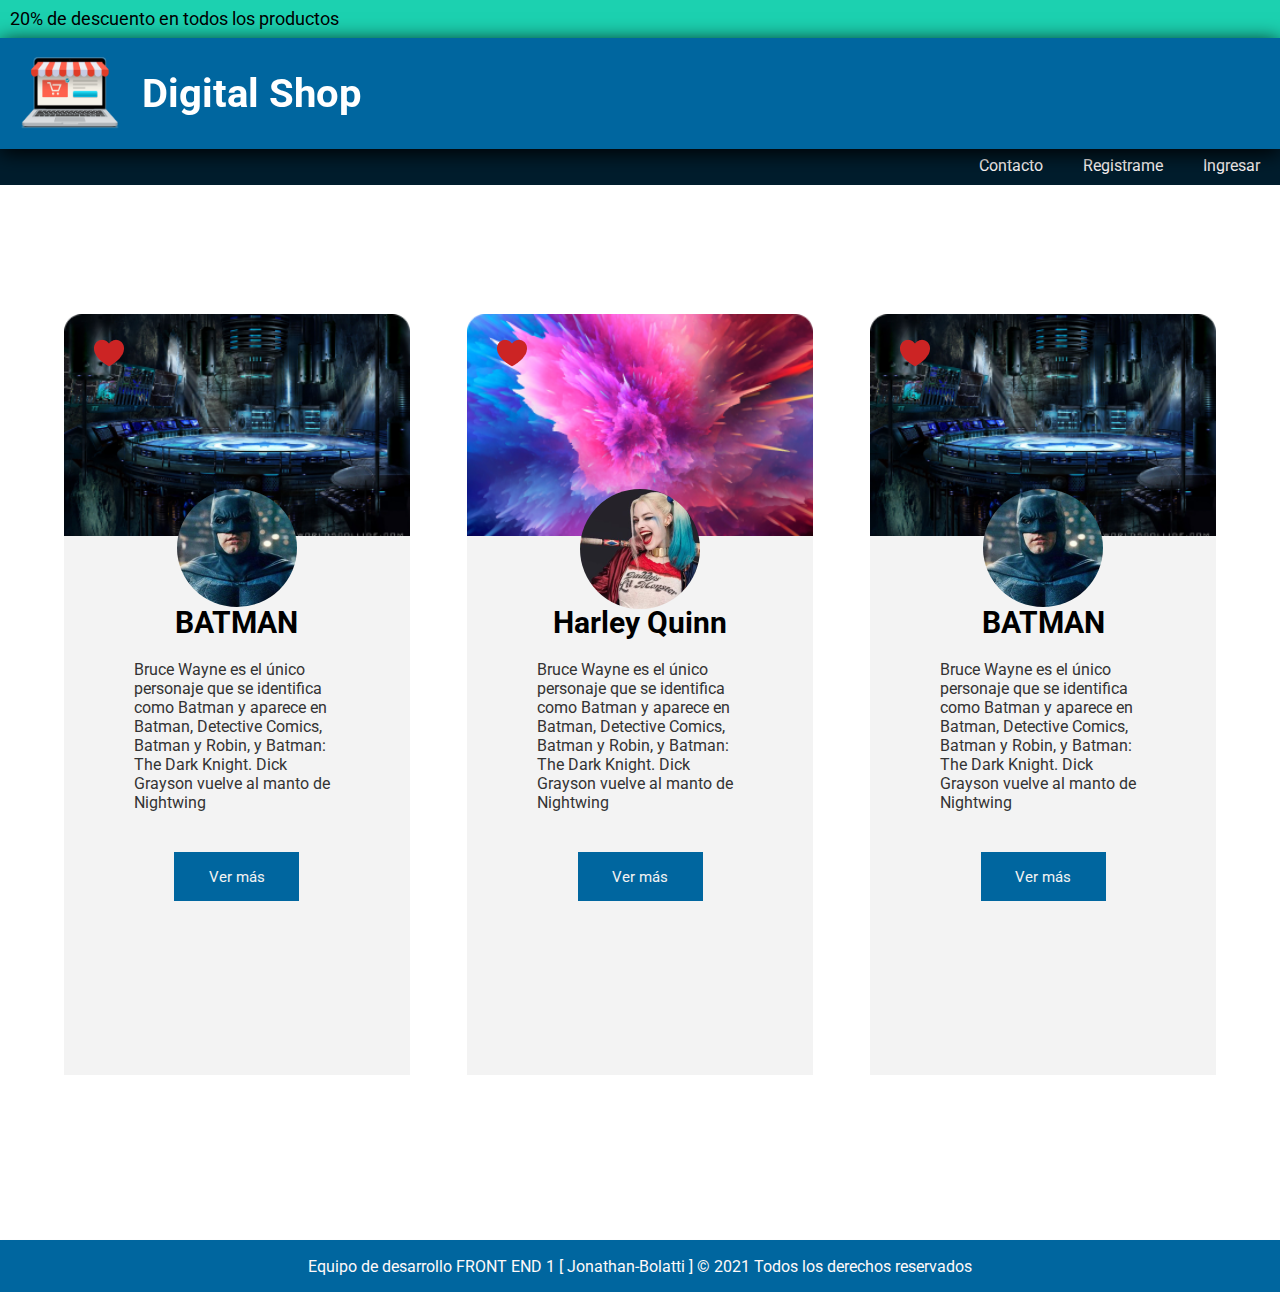
<file: index.html>
<!DOCTYPE html>
<html lang="en">

<head>
    <meta charset="UTF-8">
    <meta http-equiv="X-UA-Compatible" content="IE=edge">
    <meta name="viewport" content="width=device-width, initial-scale=1.0">
    <link href="https://fonts.googleapis.com/css2?family=Roboto:wght@300&display=swap" rel="stylesheet">
    <link rel="stylesheet" href="css/styles.css">
    <title>Cards Super Heroes</title>
</head>

<body>
    <header>
        <nav>
            <div class="descuento">
                <p class="descuento-text">20% de descuento en todos los productos</p>
            </div>
         
            <div class="nav-menu">
                <a class="nav-button" href="/contacto.html">Contacto</a>
                <a class="nav-button" href="/registro.html">Registrame</a>
                <a class="nav-button" href="/login.html">Ingresar</a>
            </div>
        </nav>
    </header>

    <main>
        <div class="barra-sticky">
            <a href="/" class="button-home">
                <img src="img/logo.png" class="logo-img" alt="">
                <p class="barra-text">Digital Shop</p>
            </a>
        </div>
        <section class="cards">
            <div class="container">
                <article class="container-cards">
                    <div class="card">
                        <img class="portada-card" src="img/img-background-card-batman.png"
                            alt="aca la va img background">
                        <img class="heart-card" src="img/Vector.png" alt="">
                        <div class="card-contenido">
                            <img class="logo-card" src="img/img-logo-batman.png" alt="aca va el logo">
                            <div class="descripcion-card">
                                <h3 class="title-card">BATMAN</h3>
                                <p class="text-card">
                                    Bruce Wayne es el único personaje que se identifica como Batman y aparece en Batman,
                                    Detective Comics, Batman y Robin, y Batman: The Dark Knight. Dick Grayson vuelve al
                                    manto de Nightwing</p>
                                <a href="#" class="button-card">
                                    <p class="text-button">Ver más</p>
                                </a>
                            </div>
                        </div>
                    </div>

                    <div class="card">
                        <img class="portada-card" src="img/img-background-card-HarleyQuinn.png"
                            alt="aca la va img background">
                        <img class="heart-card" src="img/Vector.png" alt="">
                        <div class="card-contenido">
                            <img class="logo-card" src="img/img-logo-HarleyQ.png" alt="aca va el logo">
                            <div class="descripcion-card">
                                <h3 class="title-card">Harley Quinn</h3>
                                <p class="text-card">
                                    Bruce Wayne es el único personaje que se identifica como Batman y aparece en Batman,
                                    Detective Comics, Batman y Robin, y Batman: The Dark Knight. Dick Grayson vuelve al
                                    manto de Nightwing</p>
                                <a href="#" class="button-card">
                                    <p class="text-button">Ver más</p>
                                </a>
                            </div>
                        </div>
                    </div>
                    <div class="card">
                        <img class="portada-card" src="img/img-background-card-batman.png"
                            alt="aca la va img background">
                        <img class="heart-card" src="img/Vector.png" alt="">
                        <div class="card-contenido">
                            <img class="logo-card" src="img/img-logo-batman.png" alt="aca va el logo">
                            <div class="descripcion-card">
                                <h3 class="title-card">BATMAN</h3>
                                <p class="text-card">
                                    Bruce Wayne es el único personaje que se identifica como Batman y aparece en Batman,
                                    Detective Comics, Batman y Robin, y Batman: The Dark Knight. Dick Grayson vuelve al
                                    manto de Nightwing</p>
                                <a href="#" class="button-card">
                                    <p class="text-button">Ver más</p>
                                </a>
                            </div>
                        </div>
                    </div>

                </article>
            </div>
        </section>
    </main>
    <footer>
        <div class="footer-div">
            <p class="footer-text">Equipo de desarrollo FRONT END 1 [ Jonathan-Bolatti ]   &copy; 2021 Todos los derechos reservados</p>
        </div>
    </footer>
</body>

</html>.
</file>
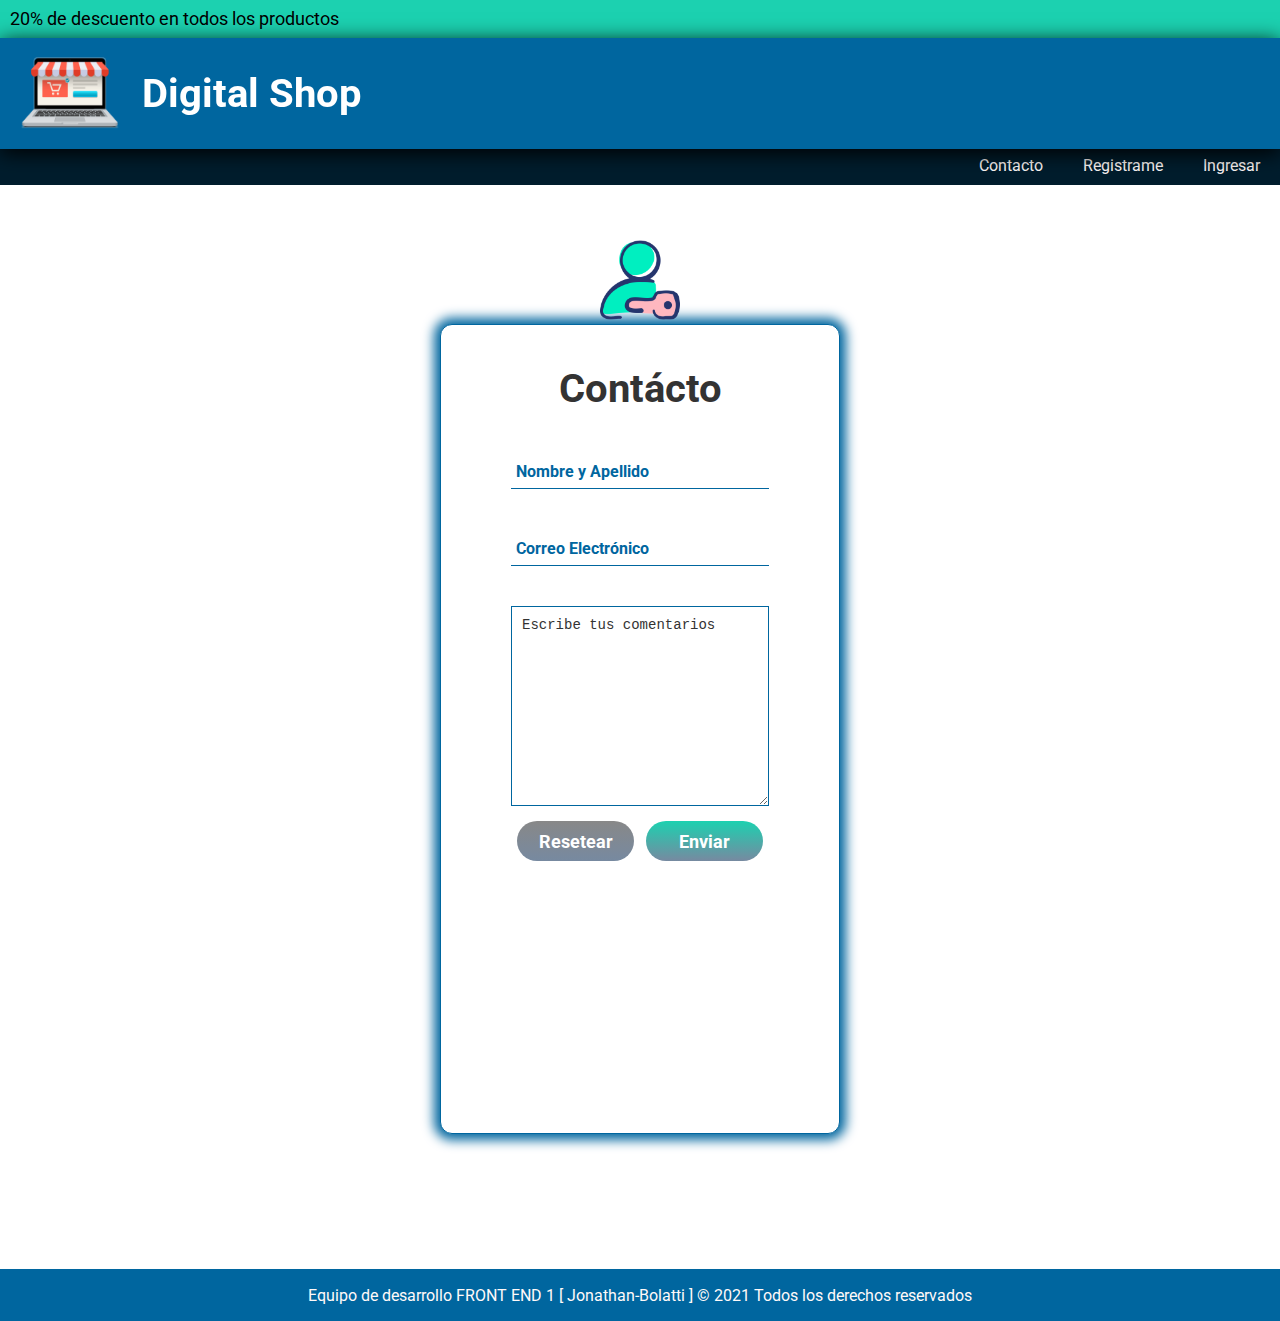
<file: contacto.html>
<!DOCTYPE html>
<html lang="en">

<head>
    <meta charset="UTF-8">
    <meta http-equiv="X-UA-Compatible" content="IE=edge">
    <meta name="viewport" content="width=device-width, initial-scale=1.0">
    <link href="https://fonts.googleapis.com/css2?family=Roboto:wght@300&display=swap" rel="stylesheet">
    <link rel="stylesheet" href="css/styles.css">
    <link rel="stylesheet" href="css/styles-form.css">
    <title>Contacto</title>
</head>

<body>
    <header>
        <nav>
            <div class="descuento">
                <p class="descuento-text">20% de descuento en todos los productos</p>
            </div>
            <div class="barra-sticky">
                <a href="/" class="button-home">
                    <img src="img/logo.png" class="logo-img" alt="">
                    <p class="barra-text">Digital Shop</p>
                </a>
            </div>
            <div class="nav-menu">
                <a class="nav-button" href="/contacto.html">Contacto</a>
                <a class="nav-button" href="/registro.html">Registrame</a>
                <a class="nav-button" href="/login.html">Ingresar</a>
            </div>
        </nav>
    </header>
    <main>

       
        <section class="form-contac">
            <form action="/" method="GET" id="form">
                <div class="contac-box">
                    <div class="cabecera-form">
                        <img src="img/login.png" class="login-img" alt="">
                        <h1>Contácto</h1>
                    </div>
                    <div class="grupo">
                        <input class="input" type="text" name="name" id="name" required><span class="barra"></span>
                        <label class="label" for="text">Nombre y Apellido</label>
                    </div>
                    <div class="grupo">
                        <input class="input" type="email" name="email" id="email" required><span class="barra"></span>
                        <label class="label" for="email">Correo Electrónico</label>
                    </div>

                    <div class="grupo-box">
                        <label for="Textarea" class="label"></label>
                        <textarea class="form-control" id="Textarea" >Escribe tus comentarios</textarea>
                      </div>


                    <div class="grupo-buttons">
                        <div class="buttons-contac">
                            <button class="button-reset" type="reset">Resetear</button>
                            <button class="button-register" type="submit">Enviar</button>
                        </div>
                    </div>


                </div>
            </form>
        </section>

    </main>
    <footer>
        <div class="footer-div">
            <p class="footer-text">Equipo de desarrollo FRONT END 1 [ Jonathan-Bolatti ] &copy; 2021 Todos los derechos
                reservados</p>

        </div>
    </footer>

</body>

</html>
</file>
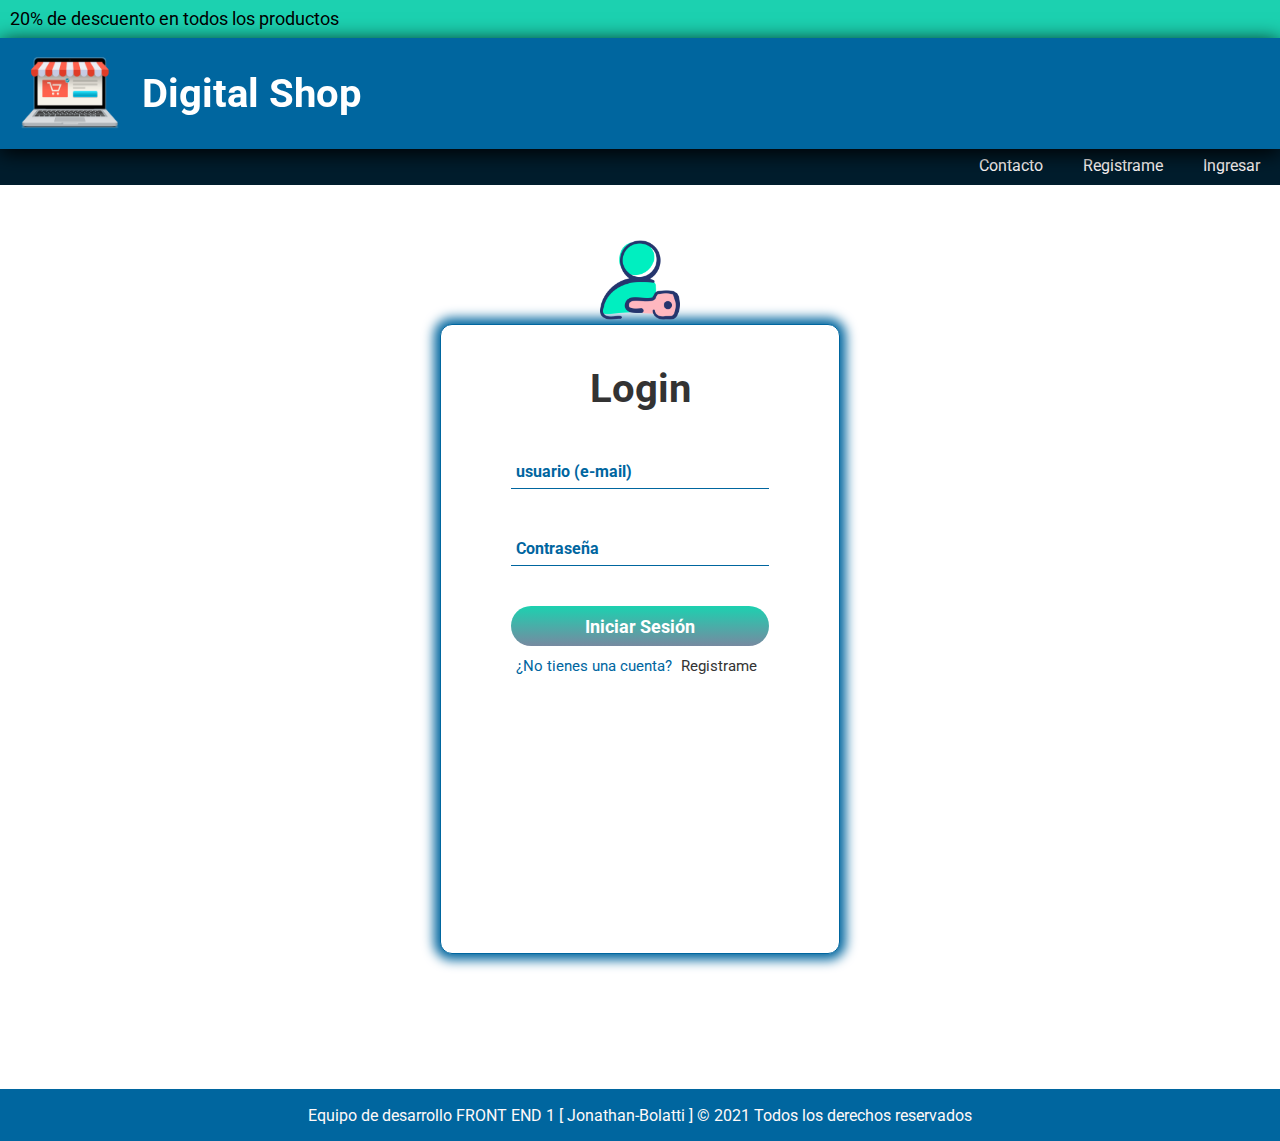
<file: login.html>
<!DOCTYPE html>
<html lang="en">

<head>
    <meta charset="UTF-8">
    <meta http-equiv="X-UA-Compatible" content="IE=edge">
    <meta name="viewport" content="width=device-width, initial-scale=1.0">
    <link href="https://fonts.googleapis.com/css2?family=Roboto:wght@300&display=swap" rel="stylesheet">
    <link rel="stylesheet" href="css/styles.css">
    <link rel="stylesheet" href="css/styles-form.css">
    <title>Login</title>
</head>

<body>
    <header>
        <nav>
            <div class="descuento">
                <p class="descuento-text">20% de descuento en todos los productos</p>
            </div>
            <div class="barra-sticky">
                <a href="/" class="button-home">
                    <img src="img/logo.png" class="logo-img" alt="">
                    <p class="barra-text">Digital Shop</p>
                </a>
            </div>
            <div class="nav-menu">
                <a class="nav-button" href="/contacto.html">Contacto</a>
                <a class="nav-button" href="/registro.html">Registrame</a>
                <a class="nav-button" href="/login.html">Ingresar</a>
            </div>
        </nav>
    </header>
    <main>
        <section class="form-login">
            <form action="/" method="GET" id="form">
                <div class="form">
                    <div class="cabecera-form">
                        <img src="img/login.png" class="login-img" alt="">
                        <h1>Login</h1>
                    </div>
                    <div class="grupo">
                        <input class="input" type="email" name="email" id="email" required><span class="barra"></span>
                         <label class="label" for="email">usuario (e-mail)</label>
                    </div>

                    <div class="grupo">
                        <input class="input" type="password" name="password" id="password" required><span class="barra"></span>
                            <label class="label" for="password">Contraseña</label>

                        <button class="button" type="submit">Iniciar Sesión</button>

                        <a class="registrarse-link" href="/registro.html">¿No tienes una cuenta?
                            <span>Registrame</span></a>
                    </div>


                </div>
            </form>
        </section>

    </main>
    <footer>
        <div class="footer-div">
            <p class="footer-text">Equipo de desarrollo FRONT END 1 [ Jonathan-Bolatti ]   &copy; 2021 Todos los derechos reservados</p>

        </div>
    </footer>

</body>

</html>
</file>
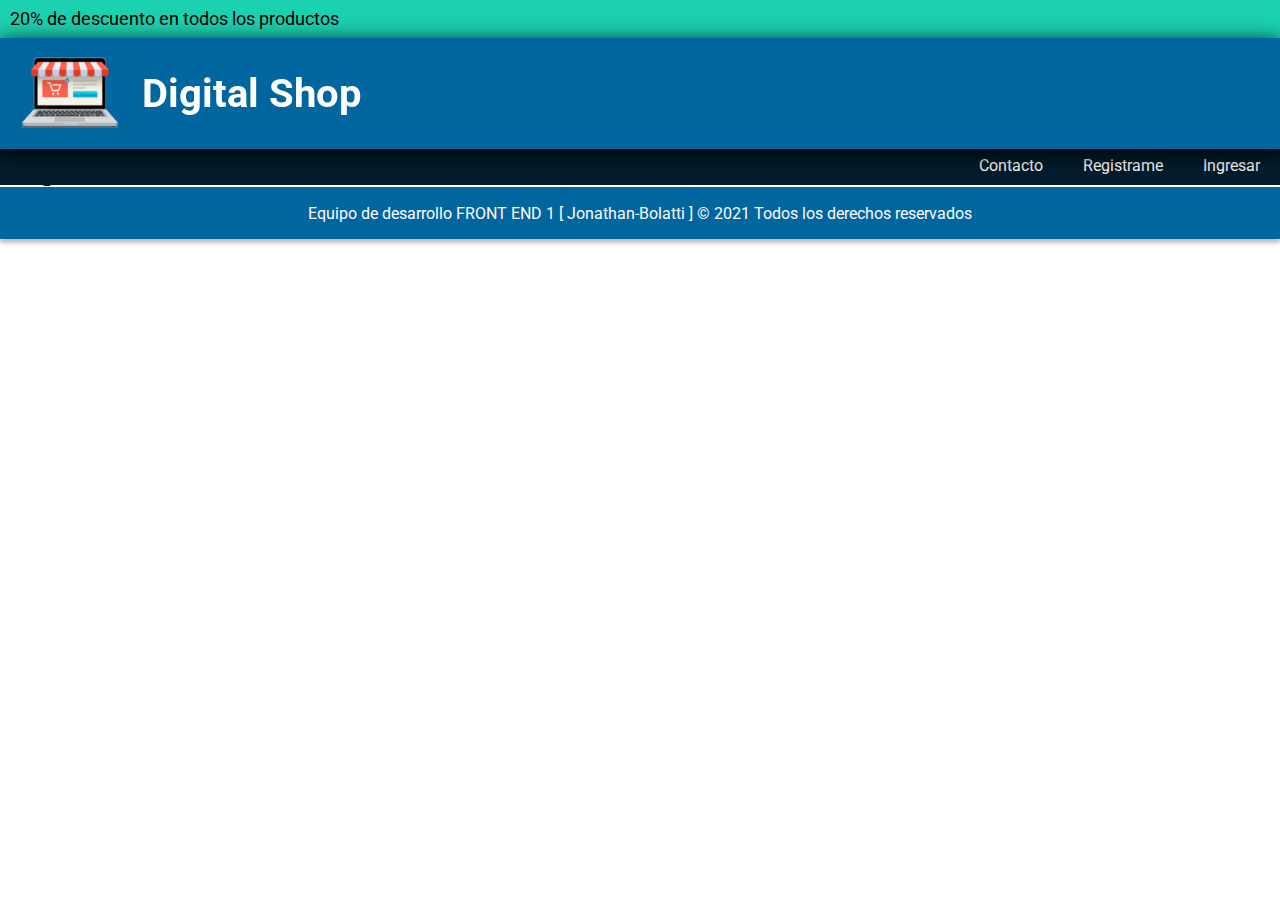
<file: registro-exitoso.html>
<!DOCTYPE html>
<html lang="en">

<head>
    <meta charset="UTF-8">
    <meta http-equiv="X-UA-Compatible" content="IE=edge">
    <meta name="viewport" content="width=device-width, initial-scale=1.0">
    <link href="https://fonts.googleapis.com/css2?family=Roboto:wght@300&display=swap" rel="stylesheet">
    <link rel="stylesheet" href="css/styles.css">
    <title>Regristro</title>
</head>

<body>
    <header>
        <nav>
            <div class="descuento">
                <p class="descuento-text">20% de descuento en todos los productos</p>
            </div>

            <div class="barra-sticky">
                <a href="/" class="button-home">
                    <img src="img/logo.png" class="logo-img" alt="">
                    <p class="barra-text">Digital Shop</p>
                </a>
            </div>

            <div class="nav-menu">
                <a class="nav-button" href="/contacto.html">Contacto</a>
                <a class="nav-button" href="/registro.html">Registrame</a>
                <a class="nav-button" href="/login.html">Ingresar</a>
            </div>
        </nav>
    </header>
    <main>
        <h1>Registro Exitoso!</h1>

    </main>
    <footer>
        <div class="footer-div">
            <p class="footer-text">Equipo de desarrollo FRONT END 1 [ Jonathan-Bolatti ]   &copy; 2021 Todos los derechos reservados</p>
        </div>
    </footer>

</body>

</html>
</file>
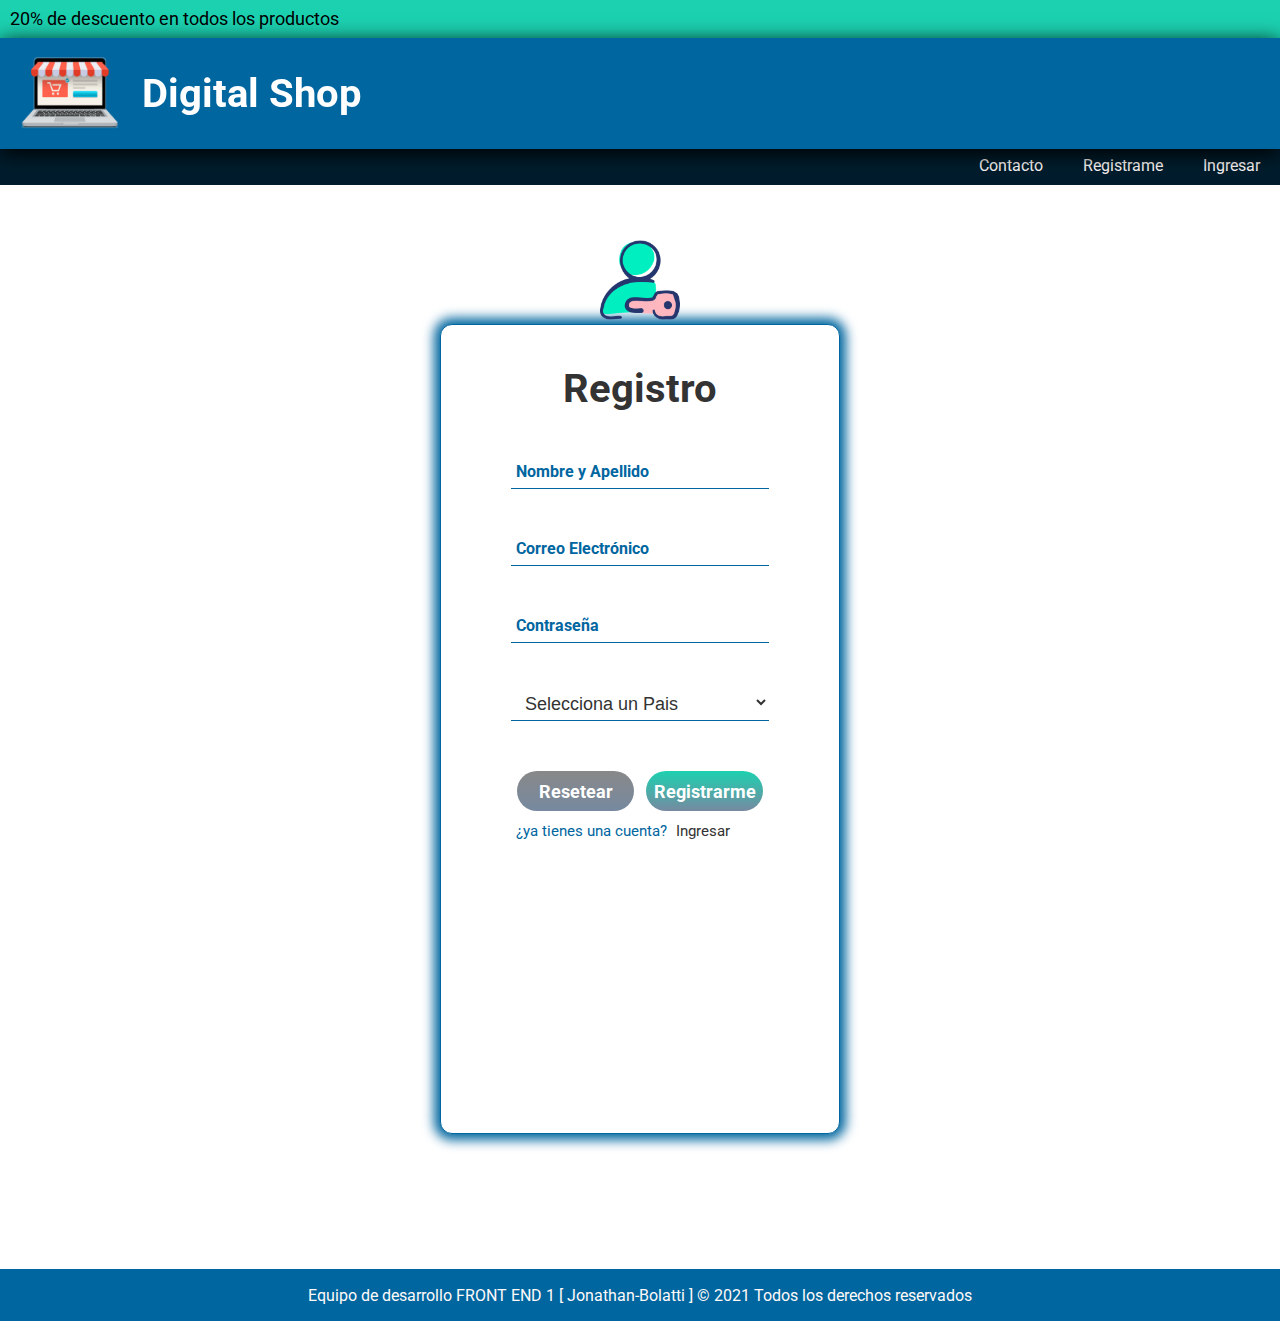
<file: registro.html>
<!DOCTYPE html>
<html lang="en">

<head>
    <meta charset="UTF-8">
    <meta http-equiv="X-UA-Compatible" content="IE=edge">
    <meta name="viewport" content="width=device-width, initial-scale=1.0">
    <link href="https://fonts.googleapis.com/css2?family=Roboto:wght@300&display=swap" rel="stylesheet">
    <link rel="stylesheet" href="css/styles.css">
    <link rel="stylesheet" href="css/styles-form.css">
    <title>Regristro</title>
</head>

<body>
    <header>
        <nav>
            <div class="descuento">
                <p class="descuento-text">20% de descuento en todos los productos</p>
            </div>

            <div class="barra-sticky">
                <a href="/" class="button-home">
                    <img src="img/logo.png" class="logo-img" alt="">
                    <p class="barra-text">Digital Shop</p>
                </a>
            </div>

            <div class="nav-menu">
                <a class="nav-button" href="/contacto.html">Contacto</a>
                <a class="nav-button" href="/registro.html">Registrame</a>
                <a class="nav-button" href="/login.html">Ingresar</a>
            </div>
        </nav>
    </header>
    <main>
        <section class="form-register">
            <form action="/registro-exitoso.html" method="get" id="form">
                <div class="registro-box">
                    <div class="cabecera-form">
                        <img src="img/login.png" class="login-img" alt="">
                        <h1>Registro</h1>
                    </div>

                    <div class="grupo">
                        <input class="input" type="text" name="name" id="name" required><span class="barra"></span>
                        <label class="label" for="text">Nombre y Apellido</label>
                    </div>

                    <div class="grupo">
                        <input class="input" type="email" name="email" id="email" required><span class="barra"></span>
                        <label class="label" for="email">Correo Electrónico</label>
                    </div>

                    <div class="grupo">
                        <input class="input" type="password" name="password" id="password" required><span
                            class="barra"></span>
                        <label class="label" for="password">Contraseña</label>
                    </div>
                    <div class="grupo">
                        <select id="country" name="country" value="Seleccionar" required class="select-country">
                            <option selected>Selecciona un Pais</option>
                            <option value="ar">Argentina</option>
                            <option value="ch">Chile</option>
                            <option value="br">Brasil</option>
                            <option value="co">Colombia</option>
                        </select>
                    </div>

                    <div class="grupo">
                        <div class="buttons-register">
                        <button class="button-reset" type="reset">Resetear</button>
                        <button class="button-register" type="submit">Registrarme</button>
                    </div>
                        <a class="registrarse-link" href="/login.html">¿ya tienes una cuenta?
                            <span>Ingresar</span></a>
                    </div>


                </div>
            </form>
        </section>

    </main>
    <footer>
        <div class="footer-div">
            <p class="footer-text">Equipo de desarrollo FRONT END 1 [ Jonathan-Bolatti ] &copy; 2021 Todos los derechos
                reservados</p>
        </div>
    </footer>

</body>

</html>
</file>
<file: css/styles.css>
* {
    margin: 0;
    padding: 0;
    box-sizing: border-box;
}

body {
    font-family: 'Roboto', sans-serif;
    overflow-x: hidden;
   
}

.descuento {
    position: relative;
    background: #1CD1B0;
    width: 100%;
    height: 38px;
    font-weight: 400;
    font-size: 18px;
    line-height: 18px;
}

.descuento-text {
    position: absolute;
    width: 100%;
    height: 18px;
    left: 10px;
    top: 10px;
}


/* MAIN BARRA STICKY */


.button-home{
    display: inline-block;
    width: 30%;
    display: grid;
    grid-auto-flow: column;
    text-decoration: none;
}

.barra-sticky {
    display: flex;
    position: sticky;
    background: #00669F;
    width: 100%;
    height: 111px;
    left: 0;
    top: 5px;
    box-shadow: 0px 4px 20px;
    z-index: 1;
}
.logo-img{
    width: 100px;
    height: 110px;
    margin-left: 20px;
    background: #00669F  ;
}

.barra-text {
    position: relative;
    width: 100%;
    font-size: 40px;
    font-weight: bold;
    line-height: 47px;
    font-style: normal;
    margin: auto 5px;
    color: #FFFFFF;
   
}

/* NAV_MENU */

.nav-menu {
    display: flex;
    justify-content: flex-end;
    align-items: center;
    background-color: #001D2D;
    position: absolute;
    left: 0%;
    top: 145px;
    width: 100%;
    height: 40px;
}

.nav-button {
    text-decoration: none;
    color: #FFF9F9;
    margin: auto 20px;
}

/* MAIN SECTION CARDS */

.container {
    width: 90%;
    margin: 30px auto;
    padding: 100px 0;

}

.container-cards {
    display: flex;
    justify-content: space-between;
    align-items: center;
    flex-wrap: wrap;
    z-index: 2;

}

.card {
    width: 30%;
    padding: 35px 0;
    position: relative;
    text-align: center;

}


.card:hover {
    transition: .3s all;
    transform: scale(1.1);

}

.portada-card {
    width: 100%;
    margin-bottom: -5px;
}

.heart-card {
    position: absolute;

    left: 30px;
    top: 60px;

}


.logo-card {
    border-radius: 50%;
    position: absolute;
    left: calc(50% - 60px);
    top: 210px;
}

.descripcion-card {
    background: #F3F3F3;
    height: 60vh;
}


.title-card {
    font-size: 30px;
    line-height: 35px;
    padding: 70px 0 20px;
    color: #000000;
}

.text-card {
    font-size: 16px;
    line-height: 19px;
    text-align: left;
    padding: 0px 70px;
    color: #333333;
}

.button-card {
    display: inline-flex;
    background-color: #00669F;
    width: 125px;
    height: 49px;
    margin: 40px 0px 5px;
    text-decoration: none;

}

.text-button {
    margin: auto;
    color: #F3F3F3;
    font-size: 15px;
}

.button-card:hover {
    background: #1CD1B0;
    ;
    transition: .3s all;
}

/* FOOTER */
footer {
    display: flex;
    position: absolute;
    bottom: -1;
    background: #00669F;
    overflow: hidden;
    width: 100%;
    height: 52px;
    box-shadow: 0px 4px 4px rgba(0, 0, 0, 0.25);

}

.footer-div {
    margin: auto;
}

.footer-text {
    color: #FFF9F9;
    font-size: 16px;
    line-height: 19px;


}
</file>
<file: css/styles-form.css>
* {
    margin: 0;
    padding: 0;
    box-sizing: border-box;
}

body {
    font-family: 'Roboto', sans-serif;
    overflow-x: hidden;

}

/* formulario Login */

.form-login {
    width: 100%;
    height: 100vh;
    margin-top: 40px;
    display: flex;
    align-items: center;
    justify-content: center;
}

.form {
    width: 400px;
    height: 70vh;
    padding: 20px 30px;
    background-color: #fff;
    border-radius: 12px;
    border: 1px solid #00669F;
    box-shadow: 0 0 12px 6px #00669F;
}


.cabecera-form h1 {
    color: #333333;
    font-size: 40px;
    font-weight: bold;
    text-align: center;
    margin-top: 20px;
}

.login-img {
    width: 80px;
    height: 80px;
    position: absolute;
    left: calc(50% - 40px);
    top: 240px;
}

.form .grupo {
    position: relative;
    margin: 40px;
}

.input {
    background: none;
    color: #333333;
    font-size: 18px;
    padding: 10px 10px 5px;
    display: block;
    width: 100%;
    border: none;
    border-bottom: 1px solid #00669F;
}

.input:focus {
    /* quita el recuadro donde va el input */
    outline: none;
    color: #333333;
}

.label {
    color: #00669F;
    font-size: 16px;
    font-weight: bold;
    position: absolute;
    left: 5px;
    top: 10px;
    transition: 0.7s ease all;
    pointer-events: none;
    white-space: nowrap;
}

/* input:valid para que no se superpongan los textos del label */
input:focus~label,
input:valid~label {
    top: -15px;
    font-size: 12px;
    color: #1b2f62;
}

.barra {
    position: relative;
    display: block;
    width: 100%;
}

/* efecto de barra cargando del label */
.barra::before {
    content: "";
    height: 2px;
    width: 0%;
    bottom: 0%;
    position: absolute;
    background: linear-gradient(to top, hsla(213, 44%, 29%, 0.638), #00669F);
    transition: 0.5s ease width;
    left: 0%;
}


.input:focus~.barra::before {
    width: 100%;
}

.button {
    font-family: 'Roboto', sans-serif;
    background: #1CD1B0;
    /* fallback for old browsers */
    background: -webkit-linear-gradient(to top, hsla(213, 44%, 29%, 0.638), #1CD1B0);
    /* Chrome 10-25, Safari 5.1-6 */
    background: linear-gradient(to top, hsla(213, 44%, 29%, 0.638), #1CD1B0);
    /* W3C, IE 10+/ Edge, Firefox 16+, Chrome 26+, Opera 12+, Safari 7+ */
    border: none;
    display: block;
    width: 100%;
    margin: 40px auto 10px;
    color: #ffff;
    height: 40px;
    font-size: 18px;
    font-weight: bold;
    cursor: pointer;
    border-radius: 50px;
}

.registrarse-link {
    display: inline-block;
    text-decoration: none;
    font-size: 15px;
    text-align: center;
    color: #00669F;
    margin-left: 5px;


}

.registrarse-link span {
    color: #333333;
    margin-left: 5px;
}






/* FORMULARIO DE REGISTRO */

.form-register {
    width: 100%;
    height: 120vh;
    margin-top: 40px;
    display: flex;
    align-items: center;
    justify-content: center;
}

.registro-box{
    width: 400px;
    height: 90vh;
    padding: 20px 30px;
    background-color: #fff;
    border-radius: 12px;
    border: 1px solid #00669F;
    box-shadow: 0 0 12px 6px #00669F;

}


.registro-box .grupo {
    position: relative;
    margin: 40px;
}

.select-country{
    outline: none;
    background: none;
    color: #333333;
    font-size: 18px;
    padding: 10px 10px 5px;
    display: block;
    width: 100%;
    border: none;
    border-bottom: 1px solid #00669F;

}



.buttons-register{
    display: flex;
    justify-content: space-evenly;
}

.button-register{
    font-family: 'Roboto', sans-serif;
    background: #1CD1B0;
    background: linear-gradient(to top, hsla(213, 44%, 29%, 0.638), #1CD1B0);
    border: none;
    display: block;
    width: 45%;
    margin: 10px auto 10px;
    color: #ffff;
    height: 40px;
    font-size: 18px;
    font-weight: bold;
    cursor: pointer;
    border-radius: 50px;

}

.button-reset{
    font-family: 'Roboto', sans-serif;
    background: #888888;
    background: linear-gradient(to top, hsla(213, 44%, 29%, 0.638), #888888);
    border: none;
    display: block;
    width: 45%;
    margin: 10px auto 10px;
    color: #ffff;
    height: 40px;
    font-size: 18px;
    font-weight: bold;
    cursor: pointer;
    border-radius: 50px;

}


/* FORMULARIO DE CONTACTO */


.form-contac {
    width: 100%;
    height: 120vh;
    margin-top: 40px;
    display: flex;
    align-items: center;
    justify-content: center;
}

.contac-box{
    width: 400px;
    height: 90vh;
    padding: 20px 30px;
    background-color: #fff;
    border-radius: 12px;
    border: 1px solid #00669F;
    box-shadow: 0 0 12px 6px #00669F;
}


.contac-box .grupo {
    position: relative;
    margin: 40px;
}

.form-control{
    width: 100%;
    height: 200px;
    color: #333333;
    font-size: 14px;
    padding: 10px 10px 5px;
    display: block;
    width: 100%;
    border: 1px solid #00669F;
    outline: none;
    color: #333333;
}

.buttons-contac{
    display: flex;
    justify-content: space-evenly;
    margin-bottom: -20px;
}

.grupo-box{
    position: relative;
    margin: 5px 40px;
}

.grupo-buttons{
    position: relative;
    margin: 5px 40px;
}
</file>
